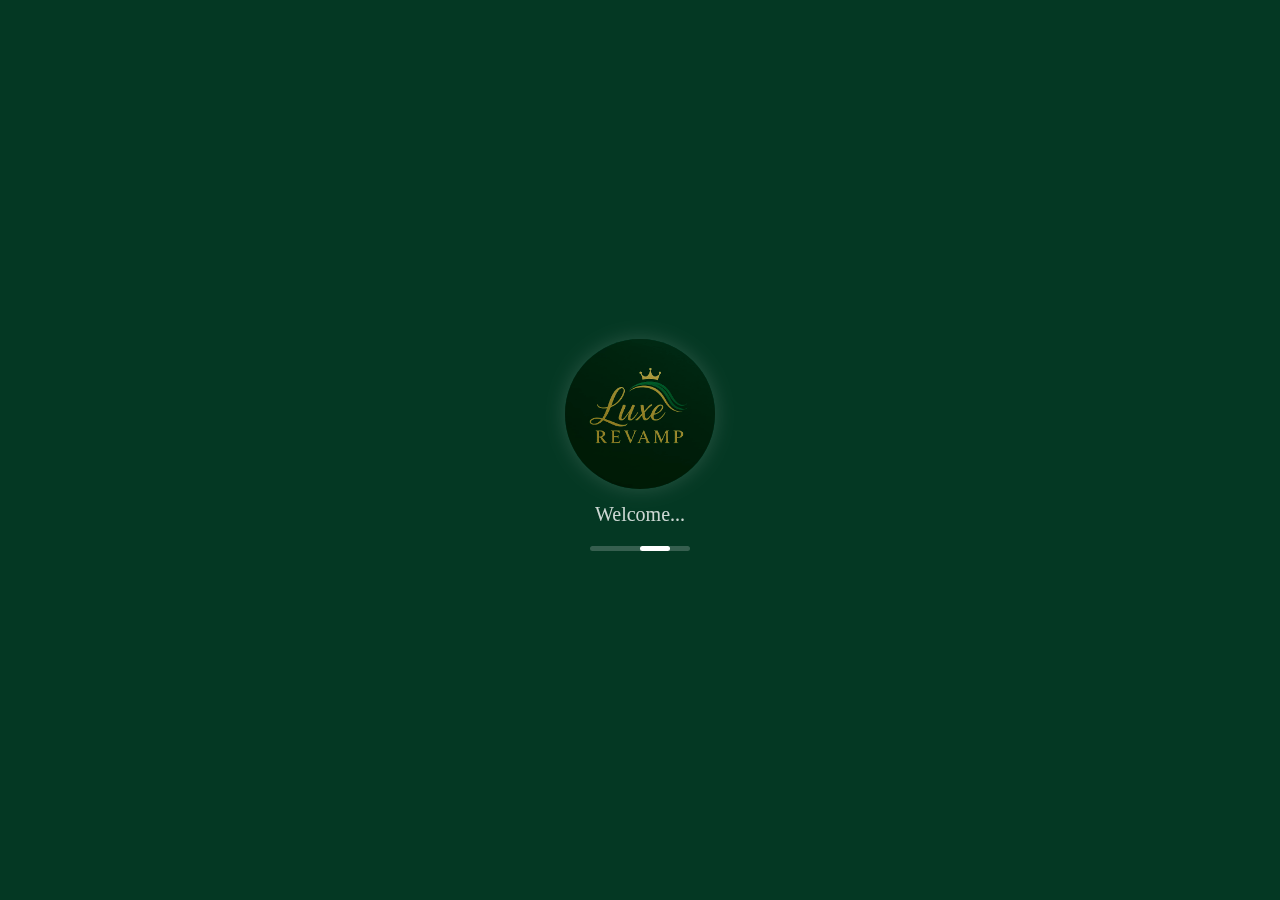
<file: index.html>
<!DOCTYPE html>
<html lang="en">
<head>
    <meta charset="UTF-8">
    <meta name="viewport" content="width=device-width, initial-scale=1.0">
    <title>Loading...</title>
    <style>
        body {
            background-color: #043823; /* Dark green background */
            display: flex;
            justify-content: center;
            align-items: center;
            height: 100vh;
            margin: 0;
        }
        .loading-container {
            text-align: center;
            animation: fadeIn 1.5s ease-in-out;
        }
        .loading-container img {
            width: 150px;
            height: auto;
            animation: heartbeat 1.5s infinite, glow 2s infinite alternate;
            filter: brightness(0.8) contrast(1.2) opacity(0.9);
            border-radius: 50%;
            box-shadow: 0 0 20px rgba(255, 255, 255, 0.2);
        }
        .loading-text {
            font-size: 20px;
            margin-top: 10px;
            color: #ffffff;
            opacity: 0.8;
            animation: fadeInText 2s ease-in-out infinite alternate;
        }
        .progress-bar {
            width: 100px;
            height: 5px;
            background: rgba(255, 255, 255, 0.2);
            border-radius: 10px;
            margin: 10px auto;
            overflow: hidden;
            position: relative;
        }
        .progress-bar::before {
            content: "";
            position: absolute;
            width: 30%;
            height: 100%;
            background: white;
            border-radius: 10px;
            animation: progress 2s linear infinite;
        }
        
        /* Animations */
        @keyframes heartbeat {
            0%, 100% { transform: scale(1); }
            25%, 75% { transform: scale(1.1); }
        }
        @keyframes glow {
            0% { box-shadow: 0 0 10px rgba(255, 255, 255, 0.1); }
            100% { box-shadow: 0 0 30px rgba(255, 255, 255, 0.3); }
        }
        @keyframes fadeIn {
            from { opacity: 0; transform: translateY(-10px); }
            to { opacity: 1; transform: translateY(0); }
        }
        @keyframes fadeInText {
            from { opacity: 0.5; }
            to { opacity: 1; }
        }
        @keyframes progress {
            0% { left: -30%; }
            100% { left: 100%; }
        }
    </style>
    <script>
        setTimeout(function() {
            window.location.href = "home.html"; // Redirect to the main page
        }, 5000);
    </script>
</head>
<body>
    <div class="loading-container">
        <img src="img/WhatsApp Image 2025-03-30 at 11.01.29 AM.jpeg" alt="Loading...">
        <p class="loading-text">Welcome...</p>
        <div class="progress-bar"></div> <!-- Progress indicator -->
    </div>
</body>
</html>
</file>
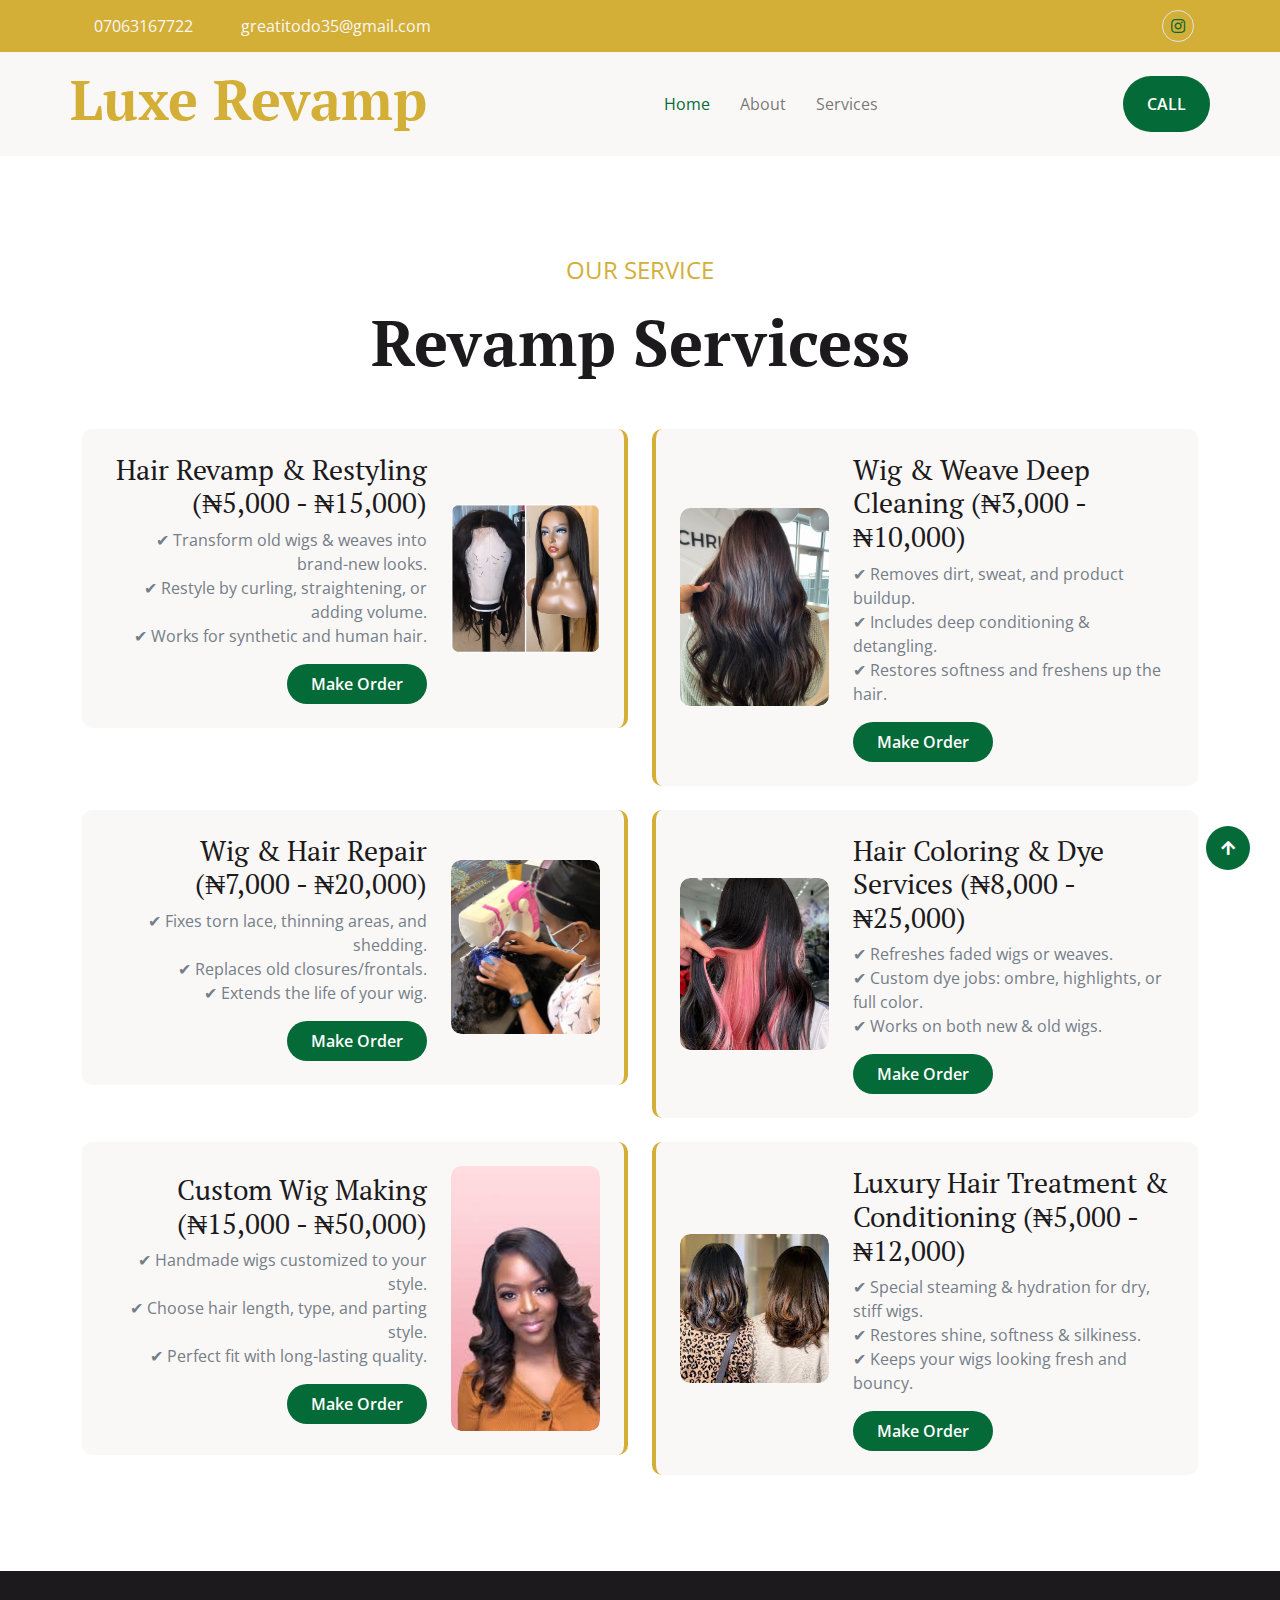
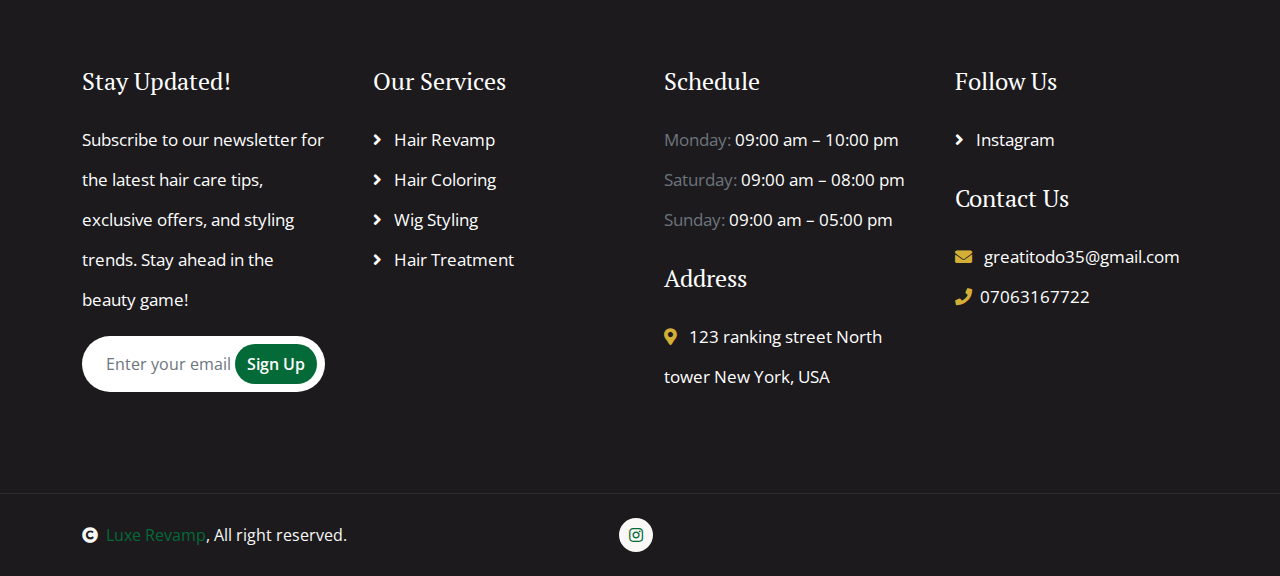
<file: service.html>
<!DOCTYPE html>
<html lang="en">

<head>
    <meta charset="utf-8">
    <title>Luxe Revamp</title>
    <meta content="width=device-width, initial-scale=1.0" name="viewport">
    <meta content="" name="keywords">
    <meta content="" name="description">

    <!-- Google Web Fonts -->
    <link rel="preconnect" href="https://fonts.googleapis.com">
    <link rel="preconnect" href="https://fonts.gstatic.com" crossorigin>
    <link href="https://fonts.googleapis.com/css2?family=Open+Sans:wght@400;600&family=PT+Serif:wght@400;700&display=swap" rel="stylesheet"> 

    <!-- Icon Font Stylesheet -->
    <link rel="stylesheet" href="https://use.fontawesome.com/releases/v5.15.4/css/all.css"/>
    <link href="https://cdn.jsdelivr.net/npm/bootstrap-icons@1.4.1/font/bootstrap-icons.css" rel="stylesheet">

    <!-- Libraries Stylesheet -->
    <link href="lib/animate/animate.min.css" rel="stylesheet">
    <link href="lib/lightbox/css/lightbox.min.css" rel="stylesheet">
    <link href="lib/owlcarousel/assets/owl.carousel.min.css" rel="stylesheet">


    <!-- Customized Bootstrap Stylesheet -->
    <link href="css/bootstrap.min.css" rel="stylesheet">

    <!-- Template Stylesheet -->
    <link href="css/style.css" rel="stylesheet">
</head>

<body>

    <!-- Spinner Start -->
    <div id="spinner" class="show w-100 vh-100 bg-white position-fixed translate-middle top-50 start-50  d-flex align-items-center justify-content-center">
        <div class="spinner-grow text-primary" role="status"></div>
    </div>
    <!-- Spinner End -->


    <!-- Navbar start -->
    <div class="container-fluid sticky-top px-0">
        <div class="container-fluid topbar d-none d-lg-block">
            <div class="container px-0">
                <div class="row align-items-center">
                    <div class="col-lg-8">
                        <div class="d-flex flex-wrap">
                            <a href="#" class="me-4 text-light"><i class="fas fa-phone-alt text-primary me-2"></i>07063167722</a>
                            <a href="#" class="text-light"><i class="fas fa-envelope text-primary me-2"></i>greatitodo35@gmail.com</a>
                        </div>

                    </div>
                    <div class="col-lg-4">
                        <div class="d-flex align-items-center justify-content-end">
                            <a href="https://www.instagram.com/luxe_revamp" class="me-3 btn-square border rounded-circle nav-fill"><i class="fab fa-instagram"></i></a>
                        </div>
                    </div>
                </div>
            </div>
        </div>
        <div class="container-fluid bg-light">
            <div class="container px-0">
                <nav class="navbar navbar-light navbar-expand-xl">
                    <a href="index.html" class="navbar-brand">
                        <h1 class="text-primary display-4">Luxe Revamp</h1>
                    </a>
                    <button class="navbar-toggler py-2 px-3" type="button" data-bs-toggle="collapse" data-bs-target="#navbarCollapse">
                        <span class="fa fa-bars text-primary"></span>
                    </button>
                    <div class="collapse navbar-collapse bg-light py-3" id="navbarCollapse">
                        <div class="navbar-nav mx-auto border-top">
                            <a href="index.html" class="nav-item nav-link active">Home</a>
                            <a href="about.html" class="nav-item nav-link">About</a>
                            <a href="service.html" class="nav-item nav-link">Services</a>
                            
                        </div>
                        <div class="d-flex align-items-center flex-nowrap pt-xl-0">
                            <a href="tel:07063167722" class="btn btn-primary btn-primary-outline-0 rounded-pill py-3 px-4 ms-4">CALL</a>
                        </div>
                    </div>
                </nav>
            </div>
        </div>
    </div>
    <!-- Navbar End -->
    


        <!-- Services Start -->
        <div class="container-fluid services py-5">
            <div class="container py-5">
                <div class="mx-auto text-center mb-5" style="max-width: 800px;">
                    <p class="fs-4 text-uppercase text-center text-primary">Our Service</p>
                    <h1 class="display-3"> Revamp Servicess</h1>
                </div>
                <div class="row g-4">
                    <div class="col-lg-6">
                        <div class="services-item bg-light border-4 border-end border-primary rounded p-4">
                            <div class="row align-items-center">
                                <div class="col-8">
                                    <div class="services-content text-end">
                                        <h3>Hair Revamp & Restyling (₦5,000 - ₦15,000)</h3>
                                        <p>✔ Transform old wigs & weaves into brand-new looks.<br>
                                            ✔ Restyle by curling, straightening, or adding volume.<br>
                                            ✔ Works for synthetic and human hair.</p>
                                            
                                            <a href="https://wa.me/2347063167722?text=I'm%20interested%20in%20the%20Hair%20Revamp%20%26%20Restyling%20service.%20Please%20provide%20more%20details." class="btn btn-primary btn-primary-outline-0 rounded-pill py-2 px-4">Make Order</a>
                                    </div>
                                </div>
                                <div class="col-4">
                                    <div class="services-img d-flex align-items-center justify-content-center rounded">
                                        <img src="img/revamp.webp" class="img-fluid rounded" alt="">
                                    </div>
                                </div>
                            </div>
                        </div>
                    </div>
                    <div class="col-lg-6">
                        <div class="services-item bg-light border-4 border-start border-primary rounded p-4">
                            <div class="row align-items-center">
                                <div class="col-4">
                                    <div class="services-img d-flex align-items-center justify-content-center rounded">
                                        <img src="img/All-Over+Color.jfif" class="img-fluid rounded" alt="">
                                    </div>
                                </div>
                                <div class="col-8">
                                    <div class="services-content text-start">
                                        <h3>Wig & Weave Deep Cleaning (₦3,000 - ₦10,000)</h3>
                                        <p>✔ Removes dirt, sweat, and product buildup.<br>
                                            ✔ Includes deep conditioning & detangling.<br>
                                            ✔ Restores softness and freshens up the hair.</p>
                                            
                                            <a href="https://wa.me/2347063167722?text=I'm%20interested%20in%20the%20Wig%20%26%20Weave%20Deep%20Cleaning%20service.%20Please%20provide%20more%20details." class="btn btn-primary btn-primary-outline-0 rounded-pill py-2 px-4">Make Order</a>
                                    </div>
                                </div>
                            </div>
                        </div>
                    </div>
                    <div class="col-lg-6">
                        <div class="services-item bg-light border-4 border-end border-primary rounded p-4">
                            <div class="row align-items-center">
                                <div class="col-8">
                                    <div class="services-content text-end">
                                        <h3>Wig & Hair Repair (₦7,000 - ₦20,000)</h3>
                                        <p>✔ Fixes torn lace, thinning areas, and shedding.<br>
                                            ✔ Replaces old closures/frontals.<br>
                                            ✔ Extends the life of your wig.</p>
                                            
                                            <a href="https://wa.me/2347063167722?text=I'm%20interested%20in%20the%20Wig%20%26%20Hair%20Repair%20service.%20Please%20provide%20more%20details." class="btn btn-primary btn-primary-outline-0 rounded-pill py-2 px-4">Make Order</a>

                                    </div>
                                </div>
                                <div class="col-4">
                                    <div class="services-img d-flex align-items-center justify-content-center rounded">
                                        <img src="img/Wig & Hair Repair.webp" class="img-fluid rounded" alt="">
                                    </div>
                                </div>
                            </div>
                        </div>
                    </div>
                    <div class="col-lg-6">
                        <div class="services-item bg-light border-4 border-start border-primary rounded p-4">
                            <div class="row align-items-center">
                                <div class="col-4">
                                    <div class="services-img d-flex align-items-center justify-content-center rounded">
                                        <img src="img/Hair-Coloring-–-Hair-Dye-Services.jpg" class="img-fluid rounded" alt="">
                                    </div>
                                </div>
                                <div class="col-8">
                                    <div class="services-content text-start">
                                        <h3>Hair Coloring & Dye Services (₦8,000 - ₦25,000)</h3>
                                        <p>✔ Refreshes faded wigs or weaves.<br>
                                            ✔ Custom dye jobs: ombre, highlights, or full color.<br>
                                            ✔ Works on both new & old wigs.</p>
                                            
                                            <a href="https://wa.me/2347063167722?text=I'm%20interested%20in%20the%20Hair%20Coloring%20%26%20Dye%20Services.%20Please%20provide%20more%20details." class="btn btn-primary btn-primary-outline-0 rounded-pill py-2 px-4">Make Order</a>
                                    </div>
                                </div>
                            </div>
                        </div>
                    </div>
                    <div class="col-lg-6">
                        <div class="services-item bg-light border-4 border-end border-primary rounded p-4">
                            <div class="row align-items-center">
                                <div class="col-8">
                                    <div class="services-content text-end">
                                        <h3>Custom Wig Making (₦15,000 - ₦50,000)</h3>
                                        <p>✔ Handmade wigs customized to your style.<br>
                                            ✔ Choose hair length, type, and parting style.<br>
                                            ✔ Perfect fit with long-lasting quality.</p>
                                            
                                            <a href="https://wa.me/2347063167722?text=I'm%20interested%20in%20the%20Custom%20Wig%20Making%20service.%20Please%20provide%20more%20details." class="btn btn-primary btn-primary-outline-0 rounded-pill py-2 px-4">Make Order</a>
                                    </div>
                                </div>
                                <div class="col-4">
                                    <div class="services-img d-flex align-items-center justify-content-center rounded">
                                        <img src="img/images.jfif" class="img-fluid rounded" alt="">
                                    </div>
                                </div>
                            </div>
                        </div>
                    </div>
                    <div class="col-lg-6">
                        <div class="services-item bg-light border-4 border-start border-primary rounded p-4">
                            <div class="row align-items-center">
                                <div class="col-4">
                                    <div class="services-img d-flex align-items-center justify-content-center rounded">
                                        <img src="img/images (1).jfif" class="img-fluid rounded" alt="">
                                    </div>
                                </div>
                                <div class="col-8">
                                    <div class="services-content text-start">
                                        <h3>Luxury Hair Treatment & Conditioning (₦5,000 - ₦12,000)</h3>
                                        <p>✔ Special steaming & hydration for dry, stiff wigs.<br>
                                            ✔ Restores shine, softness & silkiness.<br>
                                            ✔ Keeps your wigs looking fresh and bouncy.</p>
                                            
                                            <a href="https://wa.me/2347063167722?text=I'm%20interested%20in%20the%20Luxury%20Hair%20Treatment%20%26%20Conditioning%20service.%20Please%20provide%20more%20details." class="btn btn-primary btn-primary-outline-0 rounded-pill py-2 px-4">Make Order</a>
                                    </div>
                                </div>
                            </div>
                        </div>
                    </div>
                </div>
            </div>
        </div>
        <!-- Services End -->
    <!-- Footer Start -->
  <div class="container-fluid footer py-5">
    <div class="container py-5">
        <div class="row g-5">
            <div class="col-md-6 col-lg-6 col-xl-3">
                <div class="footer-item">
                    <h4 class="mb-4 text-white">Stay Updated!</h4>
                    <p class="text-white">
                        Subscribe to our newsletter for the latest hair care tips, exclusive offers, and styling trends. Stay ahead in the beauty game!
                    </p>
                    <div class="position-relative mx-auto rounded-pill">
                        <input class="form-control rounded-pill border-0 w-100 py-3 ps-4 pe-5" type="email" placeholder="Enter your email">
                        <button type="button" class="btn btn-primary btn-primary-outline-0 rounded-pill position-absolute top-0 end-0 py-2 mt-2 me-2">
                            Sign Up
                        </button>
                    </div>
                </div>
            </div>
            
            <div class="col-md-6 col-lg-6 col-xl-3">
                <div class="footer-item d-flex flex-column">
                    <h4 class="mb-4 text-white">Our Services</h4>
                    <a href=""><i class="fas fa-angle-right me-2"></i> Hair Revamp</a>
                    <a href=""><i class="fas fa-angle-right me-2"></i> Hair Coloring</a>
                    <a href=""><i class="fas fa-angle-right me-2"></i> Wig Styling</a>
                    <a href=""><i class="fas fa-angle-right me-2"></i> Hair Treatment</a>
                </div>
            </div>
            
            <div class="col-md-6 col-lg-6 col-xl-3">
                <div class="footer-item d-flex flex-column">
                    <h4 class="mb-4 text-white">Schedule</h4>
                    <p class="text-muted mb-0">Monday: <span class="text-white"> 09:00 am – 10:00 pm</span></p>
                    <p class="text-muted mb-0">Saturday: <span class="text-white"> 09:00 am – 08:00 pm</span></p>
                    <p class="text-muted mb-0">Sunday: <span class="text-white"> 09:00 am – 05:00 pm</span></p>
                    <h4 class="my-4 text-white">Address</h4>
                    <p class="mb-0"><i class="fas fa-map-marker-alt text-secondary me-2"></i> 123 ranking street North tower New York, USA</p>
                </div>
            </div>
            <div class="col-md-6 col-lg-6 col-xl-3">
                <div class="footer-item d-flex flex-column">
                    <h4 class="mb-4 text-white">Follow Us</h4>
                  
                    <a href="https://www.instagram.com/luxe_revamp"><i class="fas fa-angle-right me-2"></i> Instagram</a>
                   
                    <h4 class="my-4 text-white">Contact Us</h4>
                    <p class="mb-0"><i class="fas fa-envelope text-secondary me-2"></i> greatitodo35@gmail.com</p>
                    <p class="mb-0"><i class="fas fa-phone text-secondary me-2"></i>07063167722</p>
                </div>
            </div>
        </div>
    </div>
</div>
<!-- Footer End -->
        <!-- Copyright Start -->
        <div class="container-fluid copyright py-4">
            <div class="container">
                <div class="row g-4 align-items-center">
                    <div class="col-md-4 text-center text-md-start mb-md-0">
                        <span class="text-light"><a href="index.html"><i class="fas fa-copyright text-light me-2"></i>Luxe Revamp</a>, All right reserved.</span>
                    </div>
                    <div class="col-md-4">
                        <div class="d-flex justify-content-center">
                           
                            <a href="https://www.instagram.com/luxe_revamp" class="btn btn-light btn-light-outline-0 btn-sm-square rounded-circle me-2"><i class="fab fa-instagram"></i></a>
                           
                        </div>
                    </div>
                    <div class="col-md-4 text-center text-md-end text-white">
                   
                    </div>
                </div>
            </div>
        </div>
        <!-- Copyright End -->



        <!-- Back to Top -->
        <a href="#" class="btn btn-primary btn-primary-outline-0 btn-md-square rounded-circle back-to-top"><i class="fa fa-arrow-up"></i></a>   

        
        
    <!-- JavaScript Libraries -->
    <script src="https://ajax.googleapis.com/ajax/libs/jquery/3.6.4/jquery.min.js"></script>
    <script src="https://cdn.jsdelivr.net/npm/bootstrap@5.0.0/dist/js/bootstrap.bundle.min.js"></script>
    <script src="lib/wow/wow.min.js"></script>
    <script src="lib/easing/easing.min.js"></script>
    <script src="lib/waypoints/waypoints.min.js"></script>
    <script src="lib/counterup/counterup.min.js"></script>
    <script src="lib/lightbox/js/lightbox.min.js"></script>
    <script src="lib/owlcarousel/owl.carousel.min.js"></script>

    <!-- Template Javascript -->
    <script src="js/main.js"></script>
    </body>

</html>
</file>
<file: css/style.css>
/*** Spinner Start ***/
#spinner {
    opacity: 0;
    visibility: hidden;
    transition: opacity .8s ease-out, visibility 0s linear .5s;
    z-index: 99999;
 }

 #spinner.show {
     transition: opacity .8s ease-out, visibility 0s linear .0s;
     visibility: visible;
     opacity: 1;
 }
/*** Spinner End ***/

.back-to-top {
    position: fixed;
    right: 30px;
    bottom: 30px;
    display: flex;
    width: 45px;
    height: 45px;
    align-items: center;
    justify-content: center;
    transition: 0.5s;
    z-index: 99;
}

/*** Button Start ***/
.btn {
    font-weight: 600;
    transition: .5s;
}

.btn-square {
    width: 32px;
    height: 32px;
}

.btn-sm-square {
    width: 34px;
    height: 34px;
}

.btn-md-square {
    width: 44px;
    height: 44px;
}

.btn-lg-square {
    width: 56px;
    height: 56px;
}

.btn-square,
.btn-sm-square,
.btn-md-square,
.btn-lg-square {
    padding: 0;
    display: flex;
    align-items: center;
    justify-content: center;
    font-weight: normal;
}

.btn-primary-outline-0 {
    border: 0;
    color: var(--bs-white) !important;
}

.btn-light-outline-0 {
    border: 0;
    color: var(--bs-primary) !important;
}

.btn-primary-outline-0:hover {
    background: var(--bs-secondary) !important;
    color: var(--bs-white) !important;
}

.btn-light-outline-0:hover {
    background: var(--bs-secondary) !important;
    color: var(--bs-white) !important;
}

/*** Topbar Start ***/
.sticky-top {
    transition: 0.5s;
    background: var(--bs-white);
}

.topbar {
    padding: 10px 0;
    background: var(--bs-secondary) !important;
}

/*** Topbar End ***/

/*** Navbar Start ***/
.navbar .navbar-nav .nav-link {
    padding: 10px 15px;
    font-size: 16px;
    transition: .5s;
}

.navbar .navbar-nav .nav-link:hover,
.navbar .navbar-nav .nav-link.active,
.sticky-top.bg-white .navbar .navbar-nav .nav-link:hover,
.sticky-top.bg-white .navbar .navbar-nav .nav-link.active {
    color: var(--bs-primary);
}

.navbar .dropdown-toggle::after {
    border: none;
    content: "\f107";
    font-family: "Font Awesome 5 Free";
    font-weight: 700;
    vertical-align: middle;
    margin-left: 8px;
}

@media (min-width: 1200px) {
    .navbar .nav-item .dropdown-menu {
        display: block;
        visibility: hidden;
        top: 100%;
        transform: rotateX(-75deg);
        transform-origin: 0% 0%;
        border: 0;
        transition: .5s;
        opacity: 0;
    }
}

.dropdown .dropdown-menu a:hover {
    background: var(--bs-secondary);
    color: var(--bs-primary);
}

.navbar .nav-item:hover .dropdown-menu {
    transform: rotateX(0deg);
    visibility: visible;
    background: var(--bs-light) !important;
    border-radius: 10px !important;
    transition: .5s;
    opacity: 1;
}

@media (min-width: 1200px) {
    .navbar .navbar-collapse .border-top {
        border-top: none !important;
    }
}

#searchModal .modal-content {
    background: rgba(250, 250, 250, .6);
}
/*** Navbar End ***/

/*** Carousel Start ***/
.carousel-item {
    position: relative;
    min-height: 100vh
    
}

.carousel-item img {
    position: absolute;
    width: 100%;
    height: 100%;
    object-fit: cover;
}

.carousel-item .carousel-caption {
    width: 100%;
    height: 100%;
    position: absolute;
    top: 0;
    left: 0;
    display: flex;
    align-items: center;
    justify-content: center;
    text-align: center;
    background: linear-gradient(rgba(4, 106, 57, 0.616), rgba(212, 175, 55, 0.479));
    background-size: cover;
}

.carousel-control-prev,
.carousel-control-next {
    opacity: 0;
}

.carousel-control-prev .carousel-control-prev-icon,
.carousel-control-next .carousel-control-next-icon {
    background: transparent;
}

#carouselId .carousel-indicators {
    padding-bottom: 30px;
}

#carouselId .carousel-indicators li {
    border-top: 10px solid var(--bs-white);
    border-bottom: 10px solid var(--bs-white);
    border-right: 5px solid var(--bs-white);
    border-left: 5px solid var(--bs-white);
    margin-right: 10px;
    border-radius: 10px;
    transition: 0.5s;
}

#carouselId .carousel-indicators li.active {
    background: var(--bs-primary);
    border-color: var(--bs-primary);
    border-right: 15px solid var(--bs-primary);
    border-left: 15px solid var(--bs-primary);
}
/*** Carousel End ***/


.bg-breadcrumb {
    background: linear-gradient(rgba(0, 0, 0, 0.4), rgba(0, 0, 0, 0.4)), url(../img/home1.jfif);
    background-position: center center;
    background-repeat: no-repeat;
    background-size: cover;
}

/*** Services Start ***/
.services .services-item {
    transition: 0.5s;
}

.services .services-item:hover {
    background: var(--bs-primary) !important;
    border-color: var(--bs-secondary) !important;
}

.services .services-item:hover .services-content p,
.services .services-item:hover .services-content h3 {
    color: var(--bs-white);
    transition: 0.5s;
}

.services .services-item:hover .services-content a.btn {
    background: var(--bs-white);
    color: var(--bs-primary) !important;
}

.services .services-item:hover .services-content a.btn:hover {
    color: var(--bs-white) !important;
}

.services .services-item .services-img {
    overflow: hidden;
}

.services .services-item .services-img img {
    transition: 0.5s;
}

.services .services-item .services-img img:hover {
    transform: scale(1.3);
}
/*** Services End ***/



/*** About Start ***/
/*** Youtube Video start ***/
.video {
    position: relative;
    padding-right: 70px; 
    padding-bottom: 70px;
    border-radius: 10px;
}

.video .btn-play {
    position: absolute;
    z-index: 3;
    top: 45%;
    left: 50%;
    transform: translate(-50%, -45%);
    margin-left: -35px;
    box-sizing: content-box;
    display: block;
    width: 32px;
    height: 44px;
    border-radius: 50%;

}

.video .btn-play:before {
    content: "";
    position: absolute;
    z-index: 0;
    left: 50%;
    top: 50%;
    transform: translateX(-50%) translateY(-50%);
    display: block;
    width: 100px;
    height: 100px;
    background: var(--bs-secondary);
    border-radius: 50%;
    animation: pulse-border 1500ms ease-out infinite;
}

.video .btn-play:after {
    content: "";
    position: absolute;
    z-index: 1;
    left: 50%;
    top: 50%;
    transform: translate(-50%, -50%);
    display: block;
    width: 100px;
    height: 100px;
    background: var(--bs-primary);
    border-radius: 50%;
    transition: all 200ms;
}

.video .btn-play span {
    display: block;
    position: relative;
    z-index: 3;
    width: 0;
    height: 0;
    border-left: 32px solid var(--bs-white);
    border-top: 22px solid transparent;
    border-bottom: 22px solid transparent;
}

@keyframes pulse-border {
    0% {
        transform: translateX(-50%) translateY(-50%) translateZ(0) scale(1);
        opacity: 1;
    }

    100% {
        transform: translateX(-50%) translateY(-50%) translateZ(0) scale(1.5);
        opacity: 0;
    }
}

#videoModal {
    z-index: 99999;
}

#videoModal .modal-dialog {
    position: relative;
    max-width: 800px;
    margin: 60px auto 0 auto;
}

#videoModal .modal-body {
    position: relative;
    padding: 0px;
}

#videoModal .close {
    position: absolute;
    width: 30px;
    height: 30px;
    right: 0px;
    top: -30px;
    z-index: 999;
    font-size: 30px;
    font-weight: normal;
    color: #00674F;
    background: #000000;
    opacity: 1;
}
/*** Youtube Video End ***/
/*** About End ***/


/*** Appointment  Start ***/
.appointment {
    background: linear-gradient(rgba(43, 49, 43, 0.8), rgba(0, 0, 0, 0.658)), url(../img/home1.jfif);

    background-position: center center;
    background-repeat: no-repeat;
    background-size: cover;
}

.appointment .appointment-form {
    background: linear-gradient(rgba(0, 0, 0, 0.4), rgba(0, 0, 0, .4));
    object-fit: cover;
    border-radius: 10px;
}

.appointment .appointment-time {
    background: linear-gradient(rgba(255, 255, 255, 0.2), rgba(255, 255, 255, .2));
    object-fit: cover;
    border-radius: 10px;
}
/*** Appointment End ***/

/*** Counter Start ***/
.counter-section .counter-item .counter-content {
    position: relative;
    margin-bottom: 60px;
    background-image: linear-gradient(rgba(252, 152, 195, 0.3), rgba(255, 255, 255, 0.3), rgba(136, 76, 210, 0.3));
    border-radius: 10px;
    z-index: 9;
}

.counter-section .counter-item {
    text-align: center;
    background: rgba(255, 255, 255, .5) !important;
    background: linear-gradient(rgba(0, 0, 0, 0.3), rgba(0, 0, 0, 0.3));
    object-fit: cover;
    border-radius: 0 25% 0 25%;
}

.counter-section .counter-item .counter-content .svg-img {
    position: absolute;
    bottom: 0; 
    left: 50%; 
    transform: translateX(-50%); 
    margin-bottom: -50px; 
    margin-left: -45px; 
    transform: rotate(180deg);
}

.counter-section .counter-item .counter-quantity {
    width: 110px;
    height: 110px;
    border-radius: 55px;
    display: inline-flex;
    align-items: center;
    justify-content: center;
    background: var(--bs-primary);
}
/*** Counter End ***/


/*** Events Start ***/
.gallery .tab-class .nav-item {
    padding: 0 0 20px 0;
}
.gallery .tab-class .nav-item a.active {
    background: var(--bs-primary) !important;
}

.gallery .tab-class .nav-item a.active span {
    color: var(--bs-white) !important;
}

.gallery .gallery-img {
    position: relative;
    overflow: hidden;
    border-radius: 10px;
}

.gallery .gallery-img img {
    transition: 0.5s;
}

.gallery .gallery-img:hover img {
    transform: scale(1.3);
}

.gallery .gallery-img .gallery-overlay {
    position: absolute;
    width: 100%;
    height: 100%;
    top: 0;
    left: 0;
    background: rgba(255, 255, 255, 0.5);
    border-radius: 10px;
    transition: 0.5s;
    opacity: 0;
    z-index: 1;
}

.gallery .gallery-img .search-icon {
    position: absolute;
    top: 50%;
    left: 50%;
    transform: translate(-50%, -50%);
    transition: 0.5s;
    opacity: 0;
    z-index: 2;
    
}

.gallery .gallery-img:hover .gallery-overlay,
.gallery .gallery-img:hover .search-icon {
    opacity: 1;
}
/*** Events End ***/


/*** Pricing Start ***/
.pricing {
    background: linear-gradient(rgba(43, 49, 43, 0.8), rgba(0, 0, 0, 0.658)), url(../img/home1.jfif);

    background-position: center center;
    background-repeat: no-repeat;
    background-size: cover;
}

.pricing .pricing-item {
    color: var(--bs-white);
}

.pricing .pricing-item .pricing-content {
    background: rgba(255, 255, 255, 0.4);
}

.pricing .owl-carousel.pricing-carousel {
    position: relative;
}

.pricing .owl-carousel.pricing-carousel .owl-nav {
    position: absolute;
    top: -60px;
    right: 0;
    display: flex;
    font-size: 40px;
    color: var(--bs-white);

}

.pricing .owl-carousel.pricing-carousel .owl-nav .owl-prev {
    margin-right: 40px;
}

.pricing .owl-carousel.pricing-carousel .owl-nav .owl-prev,
.pricing .owl-carousel.pricing-carousel .owl-nav .owl-next {
    transition: 0.5s;
}

.pricing .owl-carousel.pricing-carousel .owl-nav .owl-prev:hover,
.pricing .owl-carousel.pricing-carousel .owl-nav .owl-next:hover {
    color: var(--bs-primary);
}
/*** Pricing End ***/

/*** Team Start ***/
.team .team-item {
    position: relative;
    border-radius: 10px;
    overflow: hidden;
}

.team .team-item .team-text {
    background: var(--bs-primary);
}

.team .team-item .team-social {
    position: absolute;
    top: -180px; 
    left: 20px; 
    opacity: 0;
    transition: 0.5s;
}

.team .team-item:hover .team-social {
    top: 20px; 
    left: 20px;
    opacity: 1;
}

.team .team-item .team-img {
    position: relative;
    width: 100%;
}

.team .team-item .team-img::after {
    content: "";
    position: absolute;
    bottom: 100%;
    left: 0;
    right: 0;
    background: rgba(0, 0, 0, 0.3);
    overflow: hidden;
    width: 100%;
    height: 0;
    transition: 0.5s ease;
}

.team .team-item:hover .team-img::after {
    bottom: 0;
    height: 100%;
}

.team .team-item .team-text {
    transition: 0.5s;
}

.team .team-item:hover .team-text {
    background: var(--bs-secondary);
}
/*** Team End ***/

/*** testimonial Start ***/
.testimonial {
    background: linear-gradient(rgba(43, 49, 43, 0.8), rgba(0, 0, 0, 0.658)), url(../img/home1.jfif);

    background-position: center center;
    background-repeat: no-repeat;
    background-size: cover;
}

.testimonial .testimonial-item {
    background: rgba(0, 0, 0, 0.4);
}

.testimonial .owl-carousel.testimonial-carousel {
    position: relative;
}

.testimonial .owl-carousel.testimonial-carousel .owl-nav {
    position: absolute;
    top: -60px;
    right: 0;
    display: flex;
    font-size: 40px;
    color: var(--bs-white);
}

.testimonial .owl-carousel.testimonial-carousel .owl-nav .owl-prev {
    margin-right: 40px;
}

.testimonial .owl-carousel.testimonial-carousel .owl-nav .owl-prev,
.testimonial .owl-carousel.testimonial-carousel .owl-nav .owl-next {
    transition: 0.5s;
}

.testimonial .owl-carousel.testimonial-carousel .owl-nav .owl-prev:hover,
.testimonial .owl-carousel.testimonial-carousel .owl-nav .owl-next:hover {
    color: var(--bs-primary);
}
/*** testimonial end ***/

/*** Contact Start ***/
.contact {
    background: linear-gradient(rgba(0, 0, 0, 0.5), rgba(0, 0, 0, 0.5)), url(../img/appointment-background.jpg);
    background-position: center center;
    background-repeat: no-repeat;
    background-size: cover;
}

.contact .contact-form {
    background: rgba(255, 255, 255, 0.6);
}
/*** Contact End ***/

/*** footer start ***/
.footer {
    background: var(--bs-dark);
}

.footer .footer-item a,
.footer .footer-item p {
    color: var(--bs-white);
    line-height: 40px;
    font-size: 17px;
    transition: 0.5s;
}

.footer .footer-item a:hover {
    letter-spacing: 2px;
    color: var(--bs-primary) !important;
}

/*** Footer End ***/

/*** copyright Start ***/
.copyright {
    border-top: 1px solid rgba(255, 255, 255, 0.08);
    background: var(--bs-dark) !important;
}
/*** copyright end ***/
</file>
